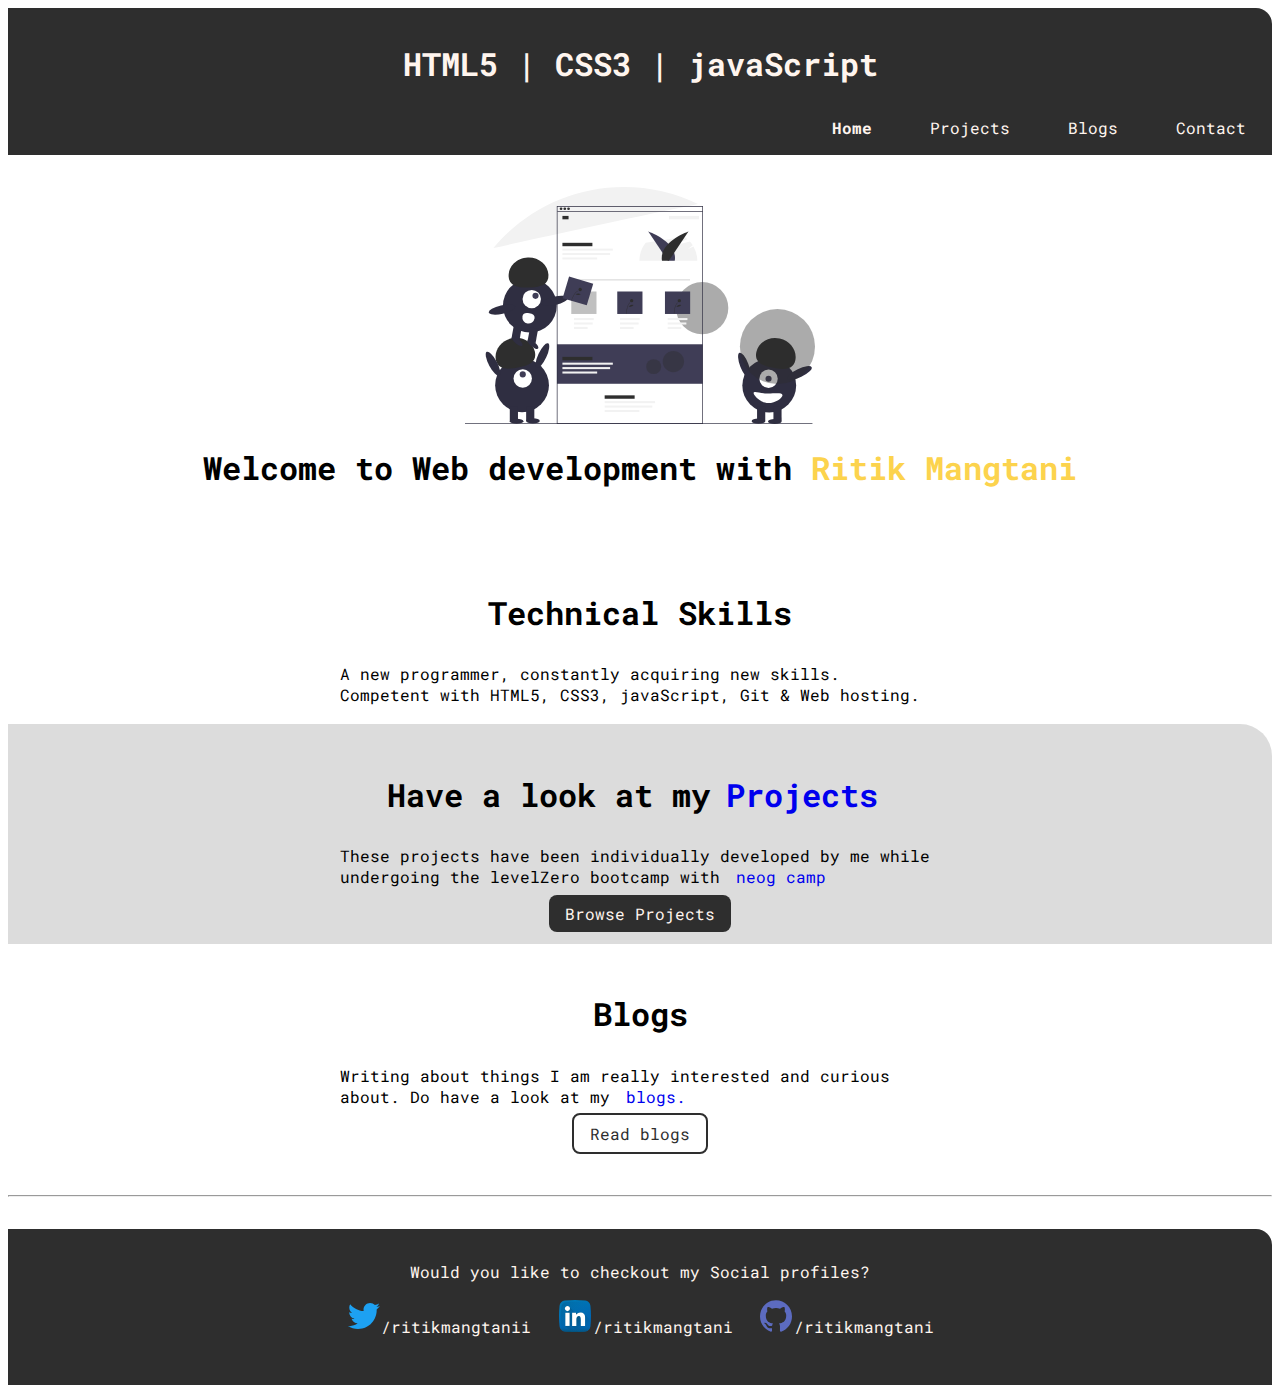
<file: index.html>
<!DOCTYPE html>
<html lang="en">

<head>
    <meta charset="UTF-8">
    <meta http-equiv="X-UA-Compatible" content="IE=edge">
    <meta name="viewport" content="width=device-width, initial-scale=1.0">
    <title>Ritik Mangtani's Portfolio</title>
    <link href="/styles.css" rel="stylesheet">
</head>

<body>

    <!-- NAVIGATOR -->

    <nav class="navigation container">
        <p class="nav-brand font-normal"><strong>HTML5 | CSS3 | javaScript</strong></p>
        <ul class="list-non-bullet">
            <li class="list-item-inline">
                <a class="link link-active" href="/">Home</a>
            </li>
            <li class="list-item-inline">

                <a class="link" href="projects.html">Projects</a>
            </li>
            <li class="list-item-inline">
                <a class="link" href="blogs.html">Blogs</a>
            </li>
            <li class="list-item-inline">
                <a class="link" href="/">Contact</a>
            </li>

        </ul>
    </nav>


    <!-- HEADER -->
    <header class="hero">
        <img class="img-hero" src="images/hero-2.svg">
        <h1 style="text-align: center">Welcome to Web development with <span style="color:#FCD34D;">Ritik
                Mangtani</span>
    </header>


    <!-- Technology section -->
    <section class="section">
        <h1>Technical Skills</h1>
        <div class="container container-center">A new programmer, constantly acquiring new skills.<br> Competent with
            HTML5, CSS3, javaScript, Git & Web hosting.</div>
    </section>


    <!-- Project section -->
    <section class="section ow">
        <div class="container container-center">
            <h1>Have a look at my<a class="link" href="projects.html">Projects</a></h1>
            <p>These projects have been individually developed by me while undergoing the levelZero bootcamp with<a
                    class="link" href="https://neog.camp/">neog camp</a></p>

            <center><a class="link link-primary" href="projects.html">Browse Projects</a></center>
        </div>
    </section>


    <!-- Blogs section -->
    <section class="section">
        <div class="container container-center">
            <h1>Blogs</h1>
            <p>Writing about things I am really interested and curious about. Do have a look at my<a class="link"
                    href="blogs.html">blogs.</a></p>


            <center><a class="link link-secondary" href="blogs.html">Read blogs</a></center>
        </div>
    </section>

    <hr>


    <footer class="footer">
        <div>Would you like to checkout my Social profiles?</div>

        <ul>
            <li class="list-item-inline list-non-bullet link"><a href="https://twitter.com/Ritikmangtanii"><img
                        class="logo" src="images/logo_twitter.svg"></a>/ritikmangtanii</li>
            <li class="list-item-inline list-non-bullet link"><a href="https://www.linkedin.com/in/ritikmangtani/"><img
                        class="logo" src="images/linkedin_logo.svg"></a>/ritikmangtani</li>
            <li class="list-item-inline list-non-bullet link"><a href="https://github.com/ritikmangtani"><img
                        class="logo" src="images/logo_github.svg"></a>/ritikmangtani</li>
        </ul>
    </footer>


</body>

</html>
</file>
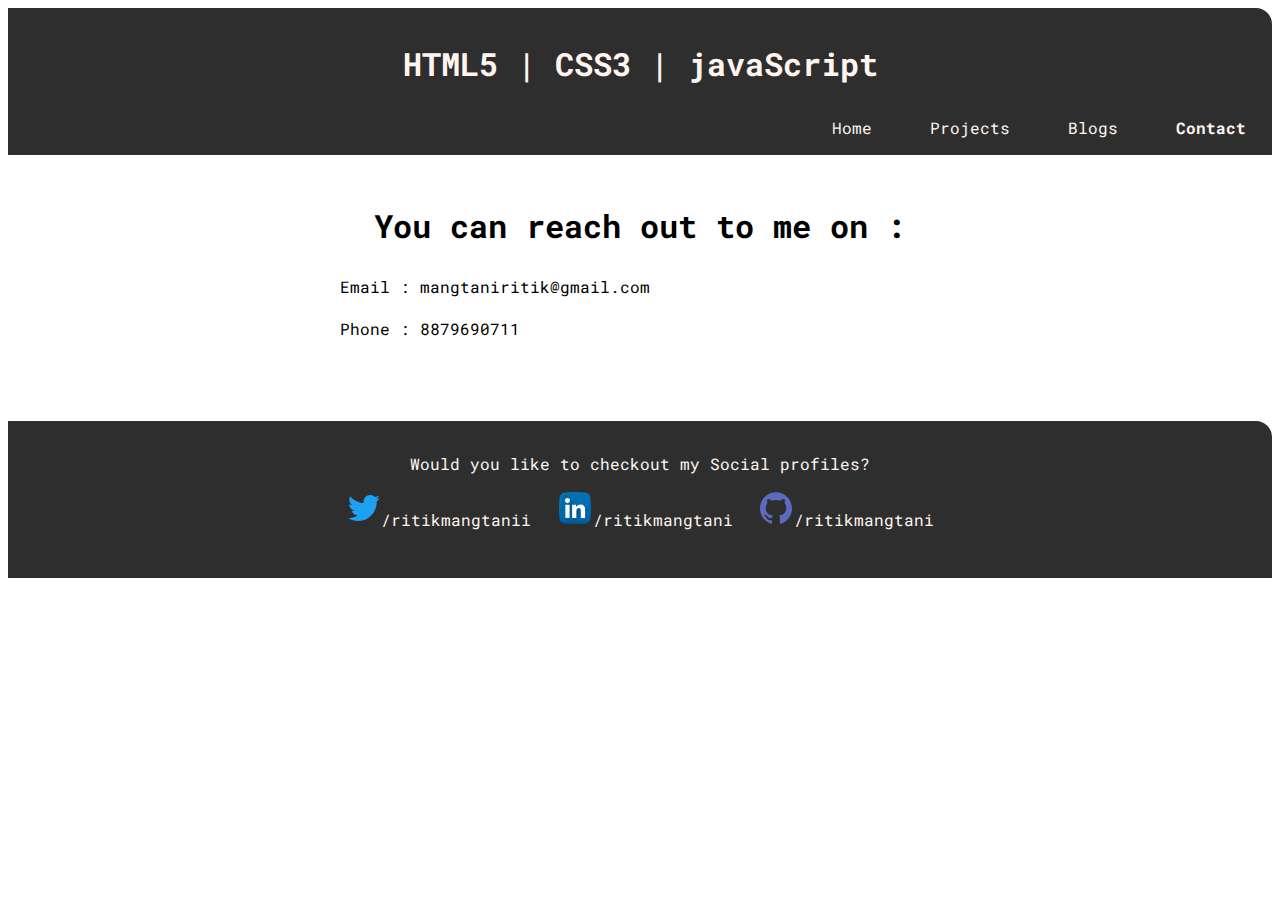
<file: contact.html>
<!DOCTYPE html>
<html lang="en">

<head>
    <meta charset="UTF-8">
    <meta http-equiv="X-UA-Compatible" content="IE=edge">
    <meta name="viewport" content="width=device-width, initial-scale=1.0">
    <title>Contact</title>
    <link href="/styles.css" rel="stylesheet">
</head>

<body>
    <!-- NAVIGATOR -->

    <nav class="navigation container">
        <p class="nav-brand font-normal"><strong>HTML5 | CSS3 | javaScript</strong></p>
        <ul class="list-non-bullet">
            <li class="list-item-inline">
                <a class="link " href="/">Home</a>
            </li>
            <li class="list-item-inline">

                <a class="link" href="projects.html">Projects</a>
            </li>
            <li class="list-item-inline">
                <a class="link" href="blogs.html">Blogs</a>
            </li>
            <li class="list-item-inline">
                <a class="link link-active" href="/">Contact</a>
            </li>

        </ul>
    </nav>

    <section class="section">
        <h1>You can reach out to me on :</h1>
        <div class="container container-center">
            Email : mangtaniritik@gmail.com<br>
            <br>
            Phone : 8879690711
        </div>
    </section>




    
    <!-- <section style="border-bottom-right-radius: 1rem" class="section ow">
        <div class="container ">
            <center>
                <ul>
                    <h1>You can also reach out to me on my Social channels</h1>
                    <li class="list-item-inline list-non-bullet link"><a href="https://twitter.com/Ritikmangtanii"><img
                                class="logo" src="images/logo_twitter.svg"></a>/ritikmangtanii</li>
                    <li class="list-item-inline list-non-bullet link"><a
                            href="https://www.linkedin.com/in/ritikmangtani/"><img class="logo"
                                src="images/linkedin_logo.svg"></a>/ritikmangtani</li>
                    <li class="list-item-inline list-non-bullet link"><a href="https://github.com/ritikmangtani"><img
                                class="logo" src="images/logo_github.svg"></a>/ritikmangtani</li>
                </ul>
            </center>

        </div>
    </section> -->


    <br>
    <br>
    <br>
    <footer class="footer">
        <div>Would you like to checkout my Social profiles?</div>

        <ul>
            <li class="list-item-inline list-non-bullet link"><a href="https://twitter.com/Ritikmangtanii"><img
                        class="logo" src="images/logo_twitter.svg"></a>/ritikmangtanii</li>
            <li class="list-item-inline list-non-bullet link"><a href="https://www.linkedin.com/in/ritikmangtani/"><img
                        class="logo" src="images/linkedin_logo.svg"></a>/ritikmangtani</li>
            <li class="list-item-inline list-non-bullet link"><a href="https://github.com/ritikmangtani"><img
                        class="logo" src="images/logo_github.svg"></a>/ritikmangtani</li>
        </ul>
    </footer>



</body>

</html>
</file>
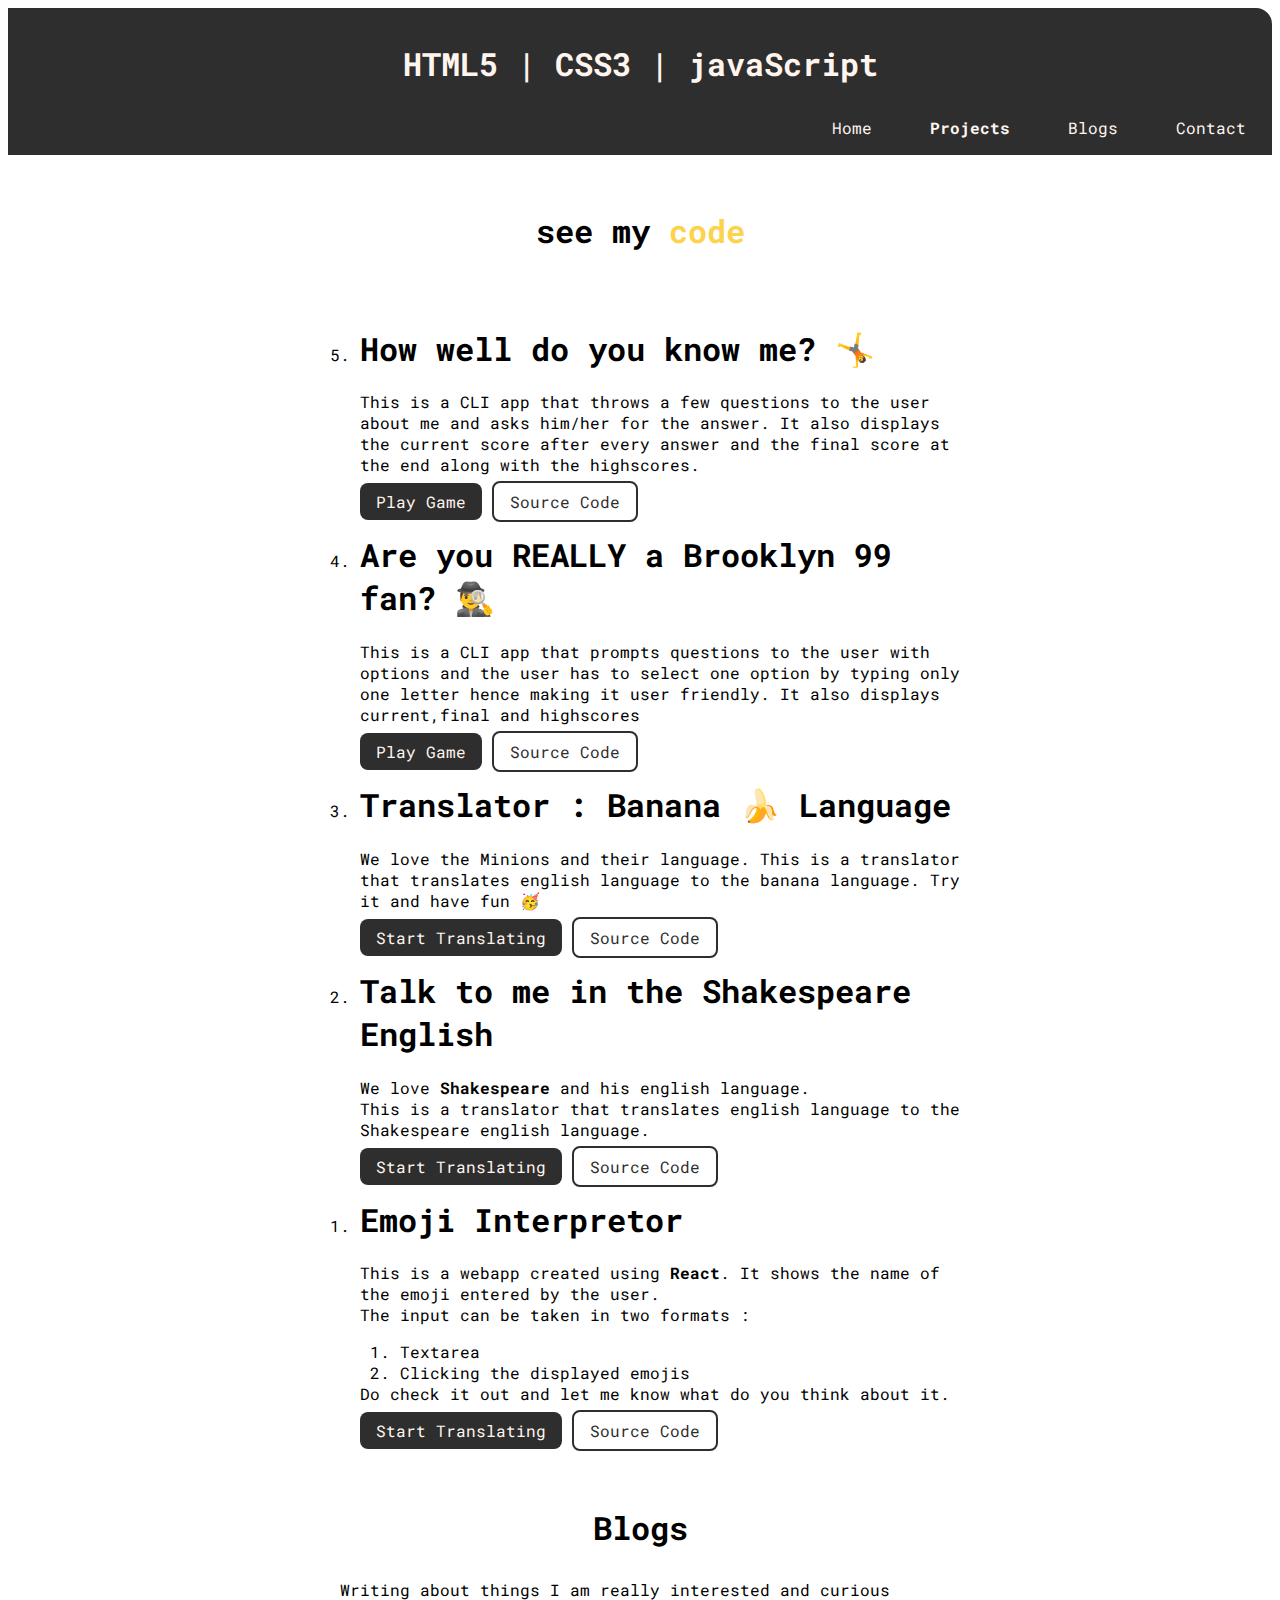
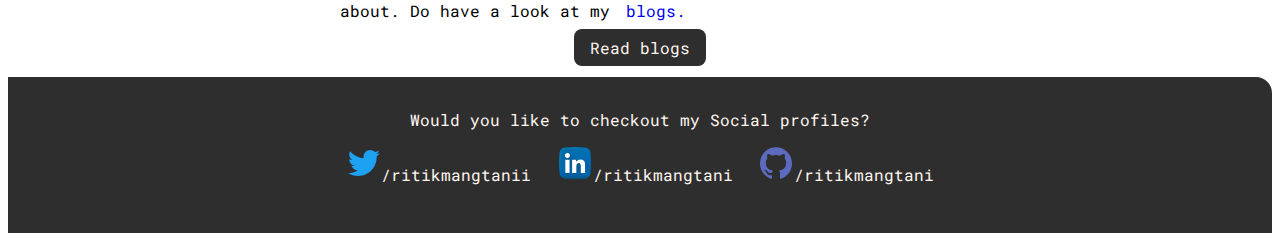
<file: projects.html>
<!DOCTYPE html>
<html lang="en">

<head>
    <meta charset="UTF-8">
    <meta http-equiv="X-UA-Compatible" content="IE=edge">
    <meta name="viewport" content="width=device-width, initial-scale=1.0">
    <title>Projects</title>
    <link href="/styles.css" rel="stylesheet">
</head>

<body>

    <!-- NAVIGATOR -->

    <nav class="navigation container">
        <p class="nav-brand font-normal"><strong>HTML5 | CSS3 | javaScript</strong></p>
        <ul class="list-non-bullet">
            <li class="list-item-inline">
                <a class="link " href="/">Home</a>
            </li>
            <li class="list-item-inline">

                <a class="link link-active" href="projects.html">Projects</a>
            </li>
            <li class="list-item-inline">
                <a class="link" href="blogs.html">Blogs</a>
            </li>
            <li class="list-item-inline">
                <a class="link" href="contact.html">Contact</a>
            </li>

        </ul>
    </nav>


    <header class="hero">
        <h1 style="text-align: center">see my<span style="color:#FCD34D;"> code</span>
    </header>

    <ol reversed>
        <div class="container container-center">
        <li>
            
            <h1>How well do you know me? 🤸</h1>
            <p>This is a CLI app that throws a few questions to the user about me and asks him/her for the answer. It
                also
                displays the current score after every answer and the final score at the end along with the highscores.
            </p>
            

            <a class="link link-primary" href="https://replit.com/@ritikmangtani/Lesson114-15?embed=1&output=1">Play Game</a>

            <a class="link link-secondary" href="https://github.com/ritikmangtani/ritikmangtani-quiz/blob/master/index.js">Source Code</a>
        
        </li>
            </div>
        <div class="container container-center">
        <li>
            
            <h1>Are you REALLY a Brooklyn 99 fan? 🕵️‍♂️</a></h1>
            <p>This is a CLI app that prompts questions to the user with options and the user has to select one option by
                typing only one letter hence making it user friendly. It also displays current,final and highscores</p>


            <a class="link link-primary" href="https://replit.com/@ritikmangtani/Brooklyn-99-fanquiz?embed=1&output=1#README.md">Play Game</a>

            <a class="link link-secondary" href="https://github.com/ritikmangtani/Brooklyn-99-fanquiz/blob/master/index.js">Source Code</a>
        
        
        </li>
        </div>


        <div class="container container-center">
        <li>
            
            <h1>Translator : Banana 🍌 Language</a></h1>
            <p>We love the Minions and their language.
                This is a translator that translates english language to the banana language. Try it and have fun 🥳</p>


                <a class="link link-primary" href="https://bananatrans.netlify.app/">Start Translating</a>

                <a class="link link-secondary" href="https://github.com/ritikmangtani/translate-minion-language/blob/main/index.html">Source Code</a>
        
        
        </li>
        </div>


        <div class="container container-center">
            <li>
                
                <h1>Talk to me in the Shakespeare English</a></h1>
                <p>We love <strong>Shakespeare</strong> and his english language.<br>
                    This is a translator that translates english language to the Shakespeare english language.</p>
    
    
                    <a class="link link-primary" href="https://shakespearetrans.netlify.app/">Start Translating</a>
    
                    <a class="link link-secondary" href="https://github.com/ritikmangtani/shakespeare-translate/blob/main/index.html">Source Code</a>
            
            
            </li>
            </div>

        <div class="container container-center">
        <li>
            
            <h1>Emoji Interpretor</a></h1>
            <p>This is a webapp created using <b>React</b>. It shows the name of the emoji entered by the user.
                <br>
                The input can be taken in two formats :
                
                <ol>
                <li>Textarea</li>
                <li>Clicking the displayed emojis</li>
                </ol>
                Do check it out and let me know what do you think about it.</p>


            <a class="link link-primary" href="https://emoji-interprate.netlify.app/">Start Translating</a>

            <a class="link link-secondary" href="https://github.com/ritikmangtani/emoji-interpretor/blob/main/src/App.js">Source Code</a>
        
        
        </li>
        </div>



    </ol>

    
    

    <!-- Blogs section -->
    <section class="section">
        <div class="container container-center">
            <h1>Blogs</h1>
            <p>Writing about things I am really interested and curious about. Do have a look at my<a class="link"
                    href="blogs.html">blogs.</a></p>


            <center><a class="link link-primary" href="blogs.html">Read blogs</a></center>
        </div>
    </section>
    

    <footer class="footer">
        <div>Would you like to checkout my Social profiles?</div>

        <ul>
            <li class="list-item-inline list-non-bullet link"><a href="https://twitter.com/Ritikmangtanii"><img
                        class="logo" src="images/logo_twitter.svg"></a>/ritikmangtanii</li>
            <li class="list-item-inline list-non-bullet link"><a href="https://www.linkedin.com/in/ritikmangtani/"><img
                        class="logo" src="images/linkedin_logo.svg"></a>/ritikmangtani</li>
            <li class="list-item-inline list-non-bullet link"><a href="https://github.com/ritikmangtani"><img
                        class="logo" src="images/logo_github.svg"></a>/ritikmangtani</li>
        </ul>
    </footer>

</body>

</html>
</file>
<file: styles.css>
@import url('https://fonts.googleapis.com/css2?family=Open+Sans&display=swap');

@import url('https://fonts.googleapis.com/css2?family=Roboto+Mono:wght@500&display=swap');

body {
    font-family: 'Roboto Mono', monospace;

}

:root {
    --primary-color: #2e2e2e;
    --royal-blue: seashell;


}

/* container */
.container {
    padding: rem 1rem;

}


.container-center {
    max-width: 600px;
    margin: auto;
}


hr {
    margin: 2rem 0rem;
}

/* links */
.link {
    text-decoration: none;
    padding: 0.5rem 1rem;
    border-radius: 0.5rem;
    margin: 1rem 0rem;
}

.link-primary {
    background-color: var(--primary-color);

    color: var(--royal-blue);

}

.link-secondary {

    color: var(--primary-color);
    border: 2px solid var(--primary-color);
}

.list-non-bullet {
    list-style: none;
}

.list-item-inline {
    display: inline;
    padding: 0rem 0.5rem;
}


.navigation {
    background-color: var(--primary-color);
    color: var(--royal-blue);
    text-align: right;
    border-top-right-radius: 1rem;
    padding: 0.1rem;

}

.navigation .link {
    color: var(--royal-blue);
}

.navigation .nav-brand {
    text-align: center;
    font-size: xx-large;
    font-weight: bolder;
}

.navigation .link-active {
    font-weight: bold;
    font-style: bolder;
}

/* header */

.hero {
    padding: 2rem;

}

.hero .img-hero {
    max-width: 350px;
    display: block;
    margin: auto;

}

.hero .hero-heading {
    color: var(--royal-blue);
    text-align: center;
    padding: 1rem;
}

.section {
    border-top-right-radius: 2rem;
    padding: 1.2rem;
}

.section h1 {
    text-align: center;
    padding: 0.5rem;
}

.ow {
    background-color: gainsboro;

}

.footer {
    background-color: var(--primary-color);
    padding: 2rem 1rem;
    text-align: center;
    color: var(--royal-blue);
    border-top-right-radius: 1em;

}

.footer .link {
    color: var(--royal-blue);
}

.footer ul {
    padding-inline-start: 0px;
}

.logo {
    max-width: 2rem;
    max-height: 2rem;
    padding: 0.1rem 0.1rem;
}
</file>
